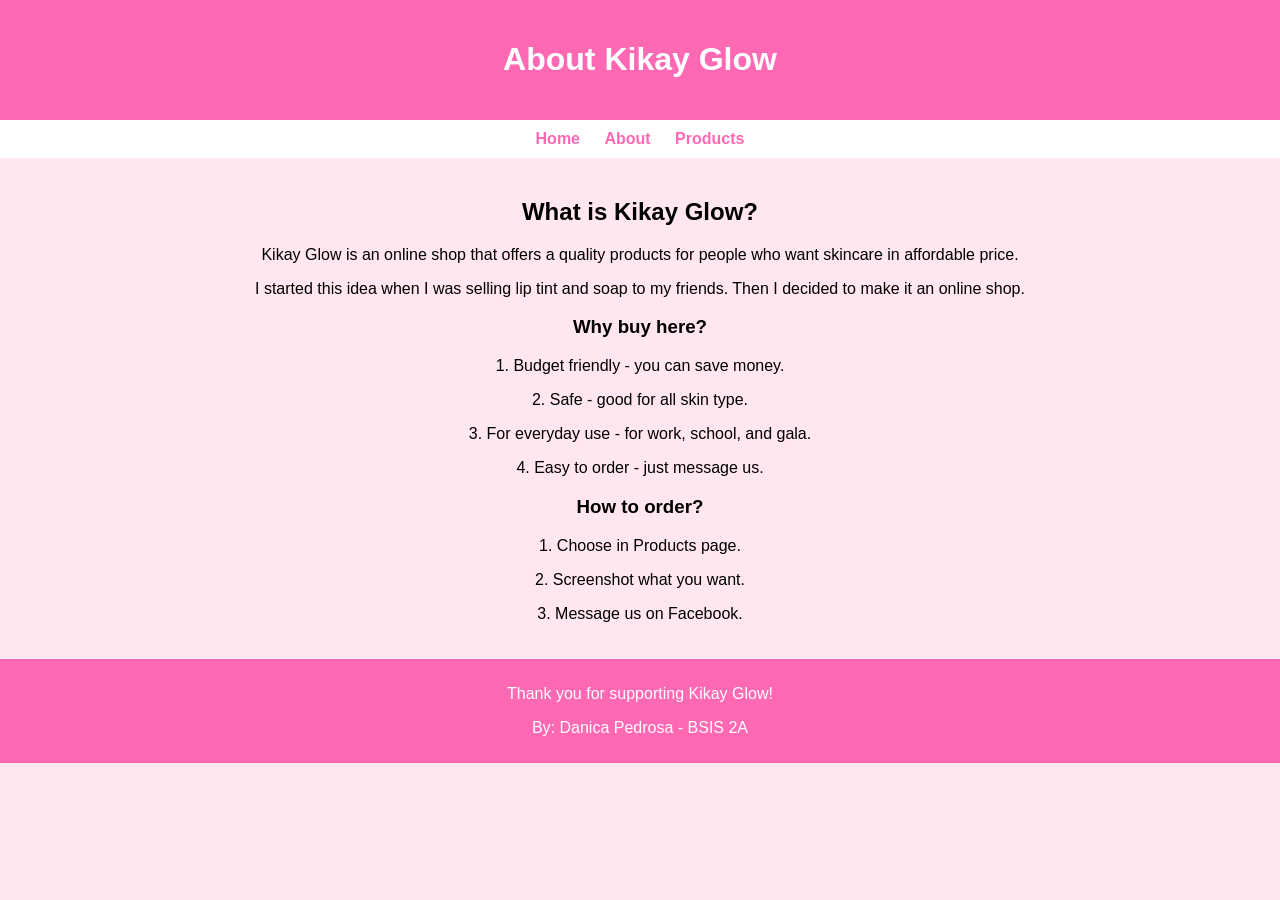
<file: about.html>
<!DOCTYPE html>
<html>
<head>
    <title>About | Kikay Glow</title>
    <link rel="stylesheet" href="css/style.css">
</head>
<body>

    <div class="header">
        <h1>About Kikay Glow</h1>
    </div>

    <div class="nav">
        <a href="index.html">Home</a>
        <a href="about.html">About</a>
        <a href="gallery.html">Products</a>
    </div>

    <div class="main">
        <h2>What is Kikay Glow?</h2>
        <p>Kikay Glow is an online shop that offers a quality products for people who want skincare in affordable price.</p>
        <p>I started this idea when I was selling lip tint and soap to my friends. Then I decided to make it an online shop.</p>

        <h3>Why buy here?</h3>
        <p>1. Budget friendly - you can save money.</p>
        <p>2. Safe - good for all skin type.</p>
        <p>3. For everyday use - for work, school, and gala.</p>
        <p>4. Easy to order - just message us.</p>

        <h3>How to order?</h3>
        <p>1. Choose in Products page.</p>
        <p>2. Screenshot what you want.</p>
        <p>3. Message us on Facebook.</p>
    </div>

    <div class="footer">
        <p>Thank you for supporting Kikay Glow!</p>
        <p>By: Danica Pedrosa - BSIS 2A</p>
    </div>

</body>
</html>
</file>
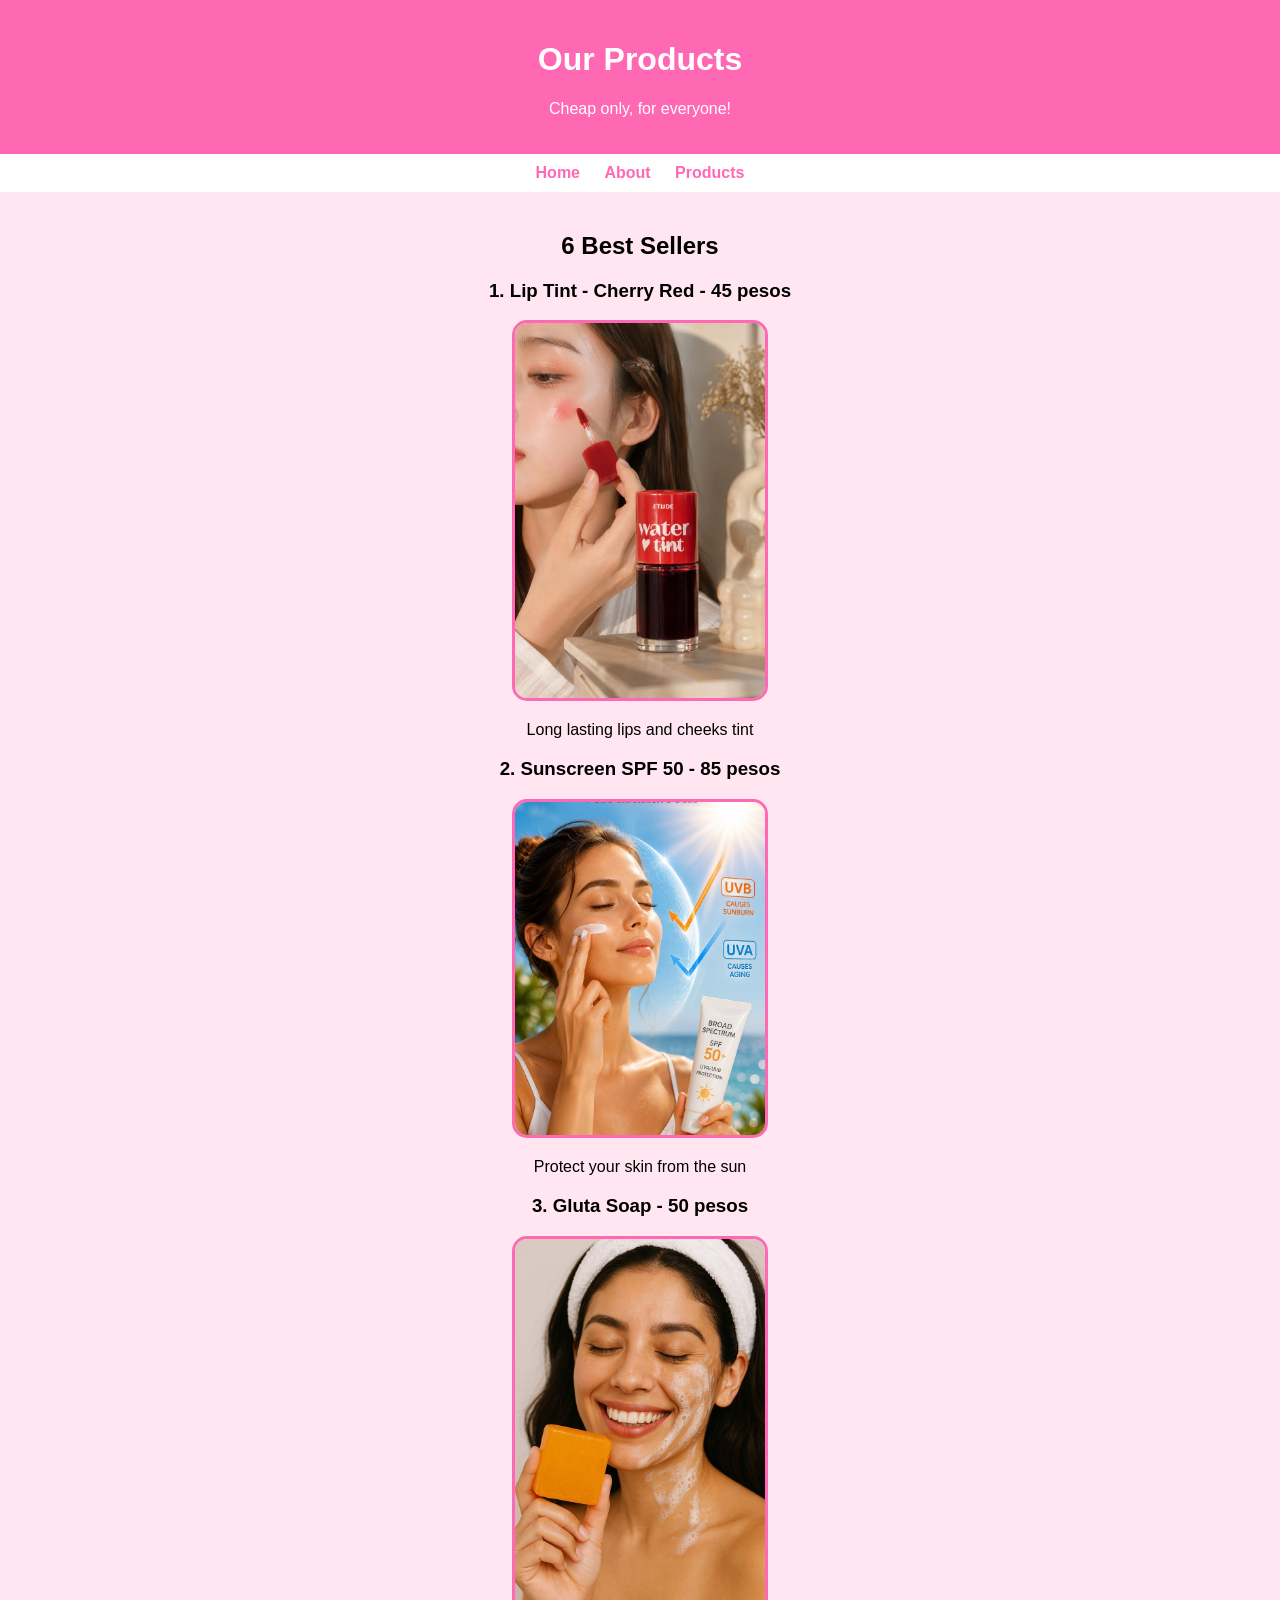
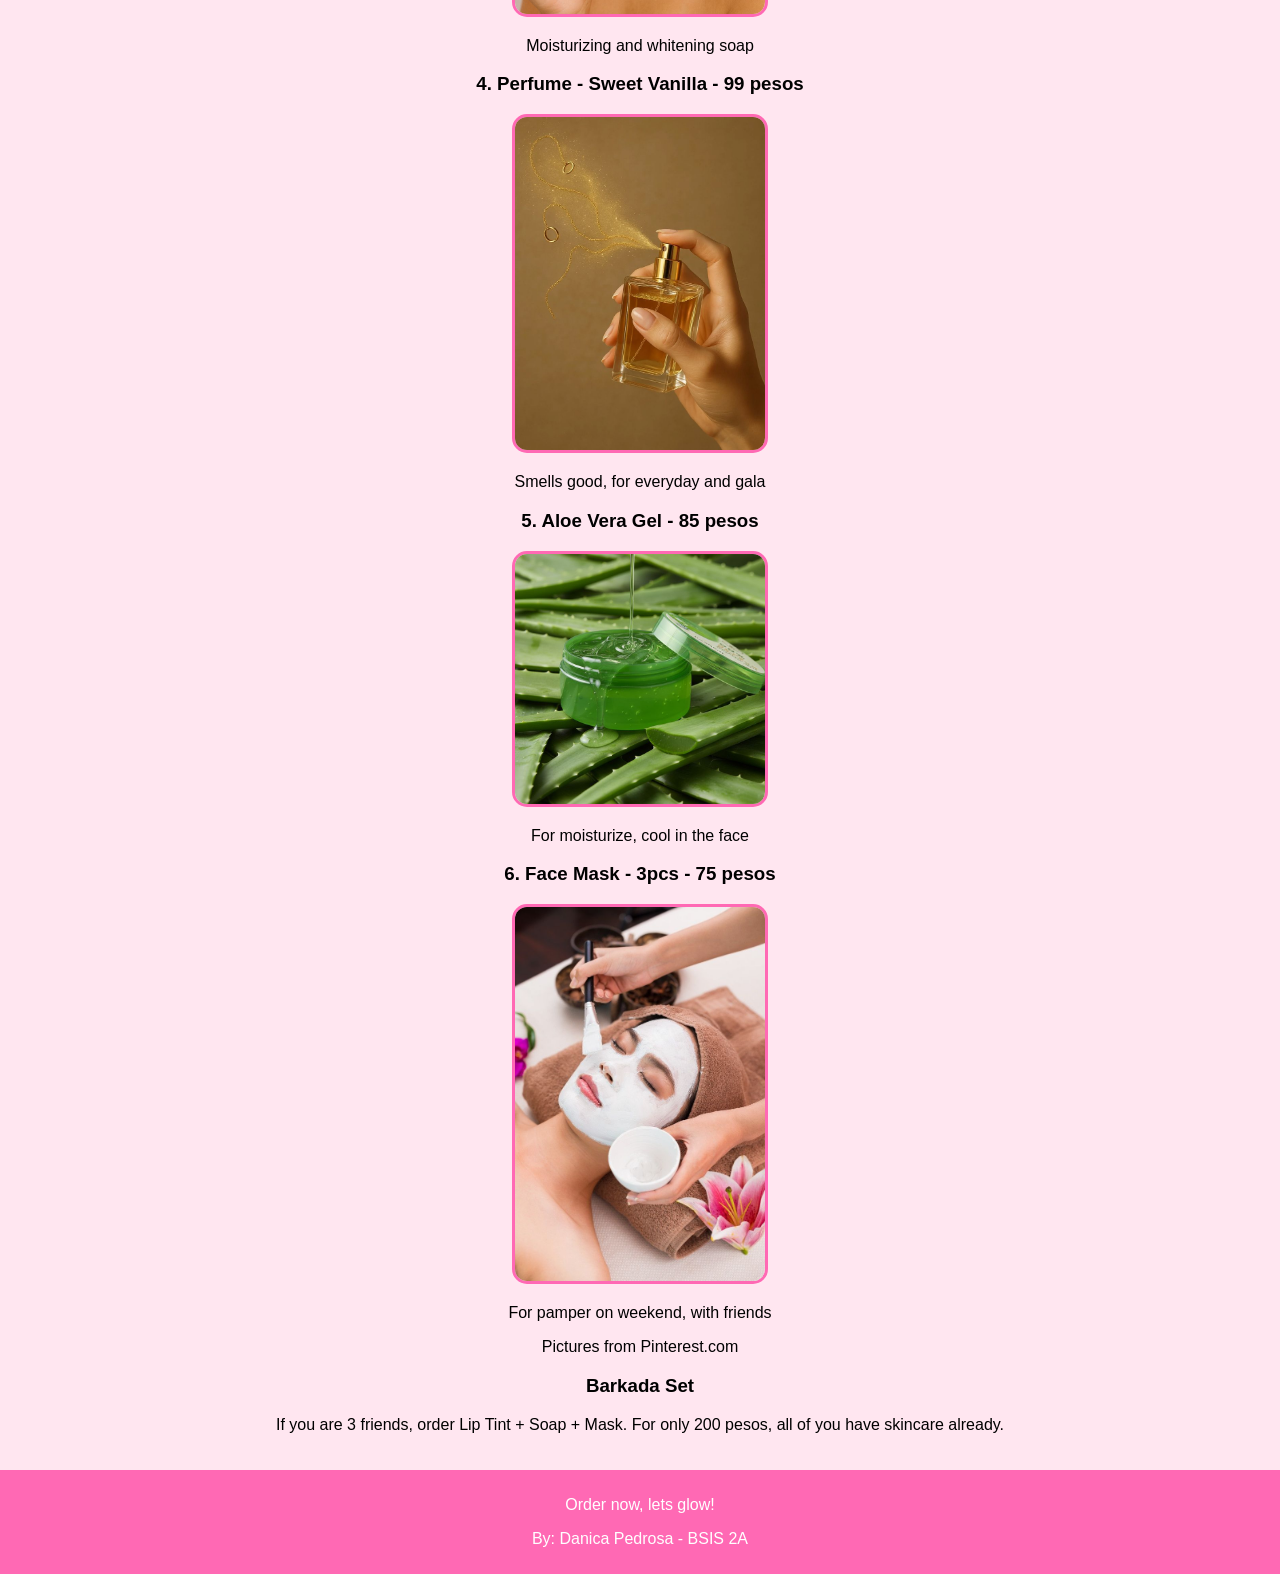
<file: gallery.html>
<!DOCTYPE html>
<html>
<head>
    <title>Products | Kikay Glow</title>
    <link rel="stylesheet" href="css/style.css">
</head>
<body>

    <div class="header">
        <h1>Our Products</h1>
        <p>Cheap only, for everyone!</p>
    </div>

    <div class="nav">
        <a href="index.html">Home</a>
        <a href="about.html">About</a>
        <a href="gallery.html">Products</a>
    </div>

    <div class="main">
        <h2>6 Best Sellers</h2>

        <h3>1. Lip Tint - Cherry Red - 45 pesos</h3>
        <img src="images/liptint.jpg" width="250">
        <p>Long lasting lips and cheeks tint</p>

        <h3>2. Sunscreen SPF 50 - 85 pesos</h3>
        <img src="images/sunscreen.jpg" width="250">
        <p>Protect your skin from the sun</p>

        <h3>3. Gluta Soap - 50 pesos</h3>
        <img src="images/soap.jpg" width="250">
        <p>Moisturizing and whitening soap</p>

        <h3>4. Perfume - Sweet Vanilla - 99 pesos</h3>
        <img src="images/perfume.jpg" width="250">
        <p>Smells good, for everyday and gala</p>

        <h3>5. Aloe Vera Gel - 85 pesos</h3>
        <img src="images/aloeveragel.jpg" width="250">
        <p>For moisturize, cool in the face</p>

        <h3>6. Face Mask - 3pcs - 75 pesos</h3>
        <img src="images/mask.jpg" width="250">
        <p>For pamper on weekend, with friends</p>

        <p>Pictures from Pinterest.com</p>

        <h3>Barkada Set</h3>
        <p>If you are 3 friends, order Lip Tint + Soap + Mask. For only 200 pesos, all of you have skincare already.</p>
    </div>

    <div class="footer">
        <p>Order now, lets glow!</p>
        <p>By: Danica Pedrosa - BSIS 2A</p>
    </div>

</body>
</html>
</file>
<file: css/style.css>
body {
    background-color: #ffe6f0;
    font-family: Arial;
    text-align: center;
    margin: 0;
}

.header {
    background-color: #ff69b4;
    color: white;
    padding: 20px;
}

.nav {
    background-color: white;
    padding: 10px;
}

.nav a {
    color: #ff69b4;
    margin: 10px;
    text-decoration: none;
    font-weight: bold;
}

.main {
    padding: 20px;
}

.main img {
    border-radius: 15px;
    border: 3px solid #ff69b4;
}

.footer {
    background-color: #ff69b4;
    color: white;
    padding: 10px;
}
</file>
